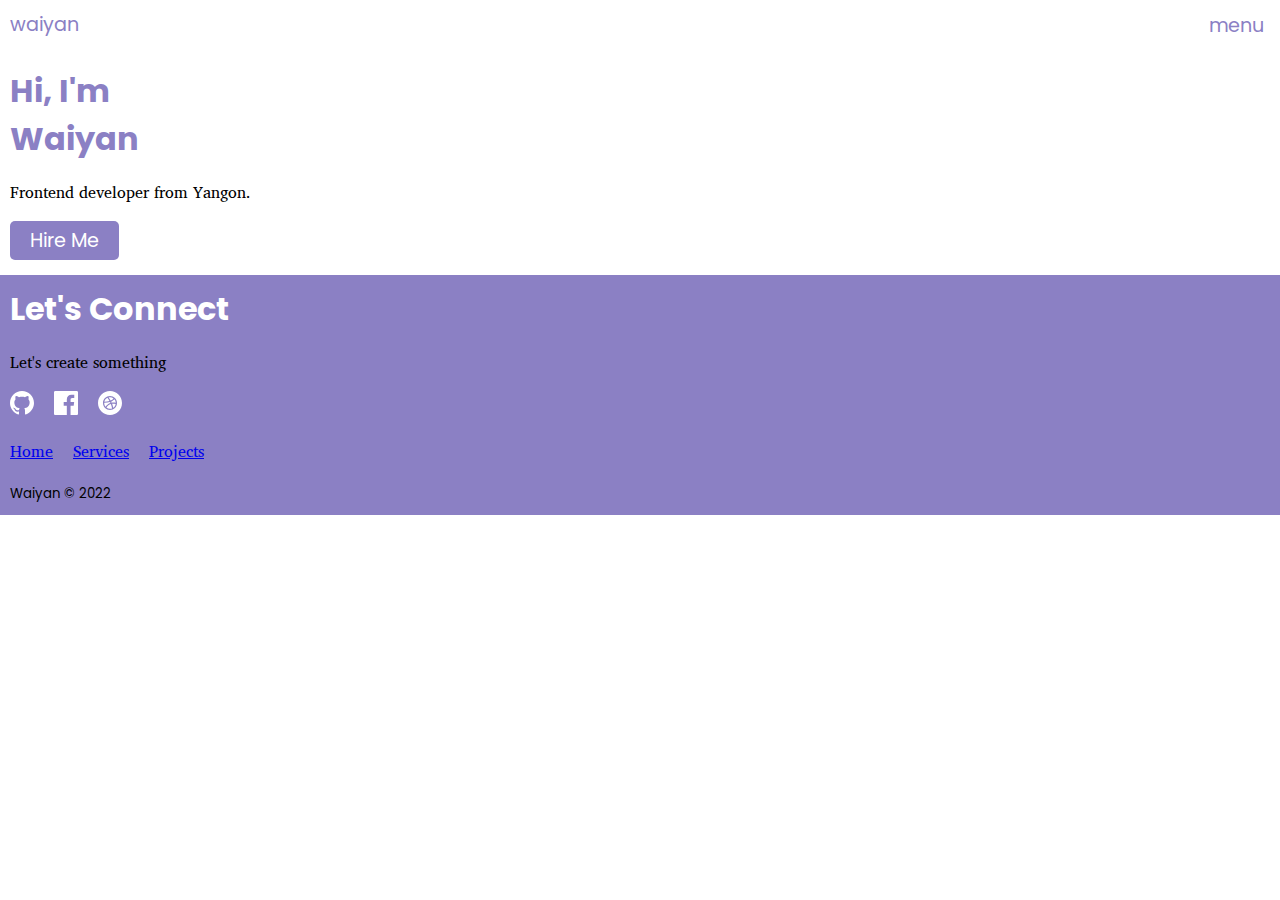
<file: index.html>
<!DOCTYPE html>
<html lang="en">
<head>
  <title>Web Development</title>
  <meta charset="utf-8" />
  <meta name="viewport" content="width=device-width,initial-scale=1" />
  <link rel="stylesheet" href="css/index.css" />
</head>
<body>
  <header>
    <!-- Logo -->
    <span>waiyan</span>

    <!-- Navigation -->
    <button id="header-menu">menu</button>
    <!--<nav>
      <ul>
        <li><a href="index.html">Home</a></li>
        <li><a href="services.html">Services</a></li>
        <li><a href="projects.html">Projects</a></li>
      </ul>
    </nav>-->
  </header>
  <main>
    <!-- left section -->
    <section class="hero">
      <h3>Hi, I'm <br />Waiyan</h3>
      <p>Frontend developer from Yangon.</p>
      <button type="button">Hire Me</button>
    </section>
    <!-- right section -->
    <section>
      <!--<img src="img/person.jpg" alt="person sitting" />-->
    </section>
  </main>
  <footer class="footer">
    <h3>Let's Connect</h3>
    <p>Let's create something</p>

    <!-- social media -->
    <!-- Github -->
    <svg xmlns="http://www.w3.org/2000/svg" width="24" height="24" viewBox="0 0 24 24" fill="#ffffff"><path d="M12 0c-6.626 0-12 5.373-12 12 0 5.302 3.438 9.8 8.207 11.387.599.111.793-.261.793-.577v-2.234c-3.338.726-4.033-1.416-4.033-1.416-.546-1.387-1.333-1.756-1.333-1.756-1.089-.745.083-.729.083-.729 1.205.084 1.839 1.237 1.839 1.237 1.07 1.834 2.807 1.304 3.492.997.107-.775.418-1.305.762-1.604-2.665-.305-5.467-1.334-5.467-5.931 0-1.311.469-2.381 1.236-3.221-.124-.303-.535-1.524.117-3.176 0 0 1.008-.322 3.301 1.23.957-.266 1.983-.399 3.003-.404 1.02.005 2.047.138 3.006.404 2.291-1.552 3.297-1.23 3.297-1.23.653 1.653.242 2.874.118 3.176.77.84 1.235 1.911 1.235 3.221 0 4.609-2.807 5.624-5.479 5.921.43.372.823 1.102.823 2.222v3.293c0 .319.192.694.801.576 4.765-1.589 8.199-6.086 8.199-11.386 0-6.627-5.373-12-12-12z"/></svg>

    <!-- Facebook -->
    <svg xmlns="http://www.w3.org/2000/svg" width="24" height="24" viewBox="0 0 24 24" fill="#ffffff"><path d="M22.675 0h-21.35c-.732 0-1.325.593-1.325 1.325v21.351c0 .731.593 1.324 1.325 1.324h11.495v-9.294h-3.128v-3.622h3.128v-2.671c0-3.1 1.893-4.788 4.659-4.788 1.325 0 2.463.099 2.795.143v3.24l-1.918.001c-1.504 0-1.795.715-1.795 1.763v2.313h3.587l-.467 3.622h-3.12v9.293h6.116c.73 0 1.323-.593 1.323-1.325v-21.35c0-.732-.593-1.325-1.325-1.325z"/></svg>
    <!-- Dribbble -->
    <svg xmlns="http://www.w3.org/2000/svg" width="24" height="24" viewBox="0 0 24 24" fill="#ffffff"><path d="M11.455 9.985c-1.419.417-3.11.632-5.067.646.405-1.654 1.518-3.03 3.003-3.784.777 1.016 1.464 2.063 2.064 3.138zm.965 1.93c-.124-.28-.254-.559-.391-.835-1.622.51-3.561.769-5.804.772l-.008.148c0 1.404.504 2.692 1.34 3.695 1.266-1.901 2.891-3.164 4.863-3.78zm-3.97 4.641c1.569 1.225 3.671 1.589 5.624.836-.252-1.488-.65-2.94-1.19-4.352-1.819.542-3.285 1.714-4.434 3.516zm7.075-9.13c-.977-.754-2.197-1.209-3.525-1.209-.49 0-.964.068-1.418.184.764 1.028 1.441 2.086 2.035 3.172 1.236-.524 2.204-1.24 2.908-2.147zm8.475 4.574c0 6.627-5.373 12-12 12s-12-5.373-12-12 5.373-12 12-12 12 5.373 12 12zm-5 0c0-3.866-3.135-7-7-7s-7 3.134-7 7 3.135 7 7 7 7-3.134 7-7zm-5.824-1.349c.157.324.305.651.447.98 1.26-.217 2.641-.204 4.143.042-.073-1.292-.566-2.474-1.354-3.403-.807 1.005-1.89 1.798-3.236 2.381zm.914 2.132c.489 1.309.865 2.651 1.119 4.023 1.312-.88 2.241-2.284 2.497-3.909-1.317-.228-2.522-.268-3.616-.114z"/></svg>
    <!-- footer navigation -->
    <nav class="footer-nav">
      <ul>
        <li><a href="index.html">Home</a></li>
        <li><a href="services.html">Services</a></li>
        <li><a href="projects.html">Projects</a></li>
      </ul>
    </nav>

    <!-- copyright -->
    <small>Waiyan &copy; 2022</small>
  </footer>
</body>
</html>
</file>
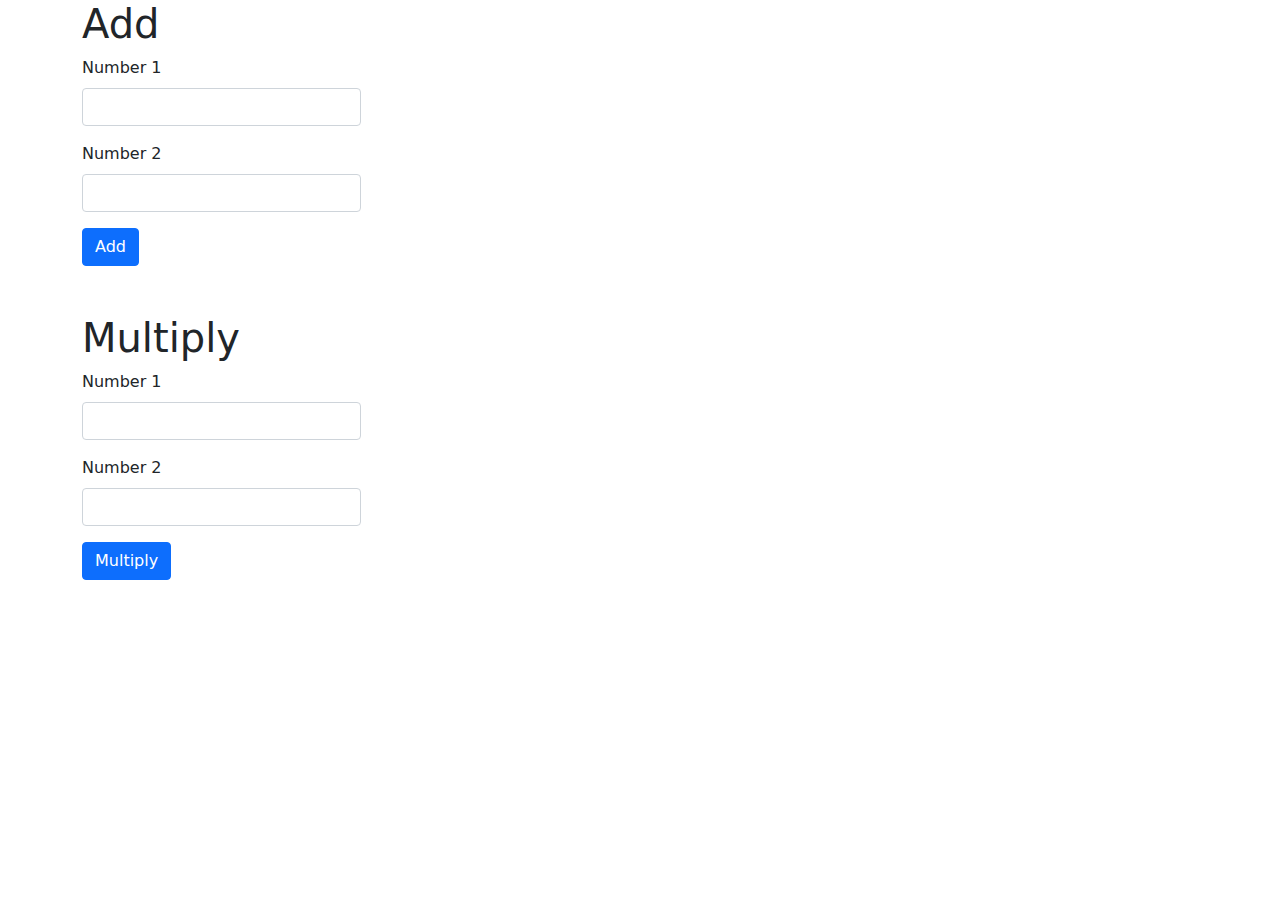
<file: jsexercise01.html>
<!DOCTYPE html>
<html lang="en">
<head>
  <meta charset="UTF-8">
  <meta name="viewport" content="width:device-width, initial-scale=1" />
  <title>JS Exercise</title>
  <link rel="stylesheet" href="css/bootstrap/bootstrap.css" />
</head>
<body>
  <div class="container">
    <h1>Add</h1>
    <form id="add-form" class="mb-5">
      <div class="mb-3 w-25">
        <label for="number1" class="form-label">Number 1</label>
        <input type="number" class="form-control" id="number1">
      </div>
      <div class="mb-3 w-25">
        <label for="number2" class="form-label">Number 2</label>
        <input type="number" class="form-control" id="number2">
      </div>
      <button type="submit" class="btn btn-primary">Add</button>
    </form>
    <h1>Multiply</h1>
    <form id="multiply-form">
      <div class="mb-3 w-25">
        <label for="multiply-number1" class="form-label">Number 1</label>
        <input type="number" class="form-control" id="multiply-number1">
      </div>
      <div class="mb-3 w-25">
        <label for="multiply-number2" class="form-label">Number 2</label>
        <input type="number" class="form-control" id="multiply-number2">
      </div>
      <button type="submit" class="btn btn-primary">Multiply</button>
    </form>
  </div>
  <script src="https://cdn.jsdelivr.net/npm/@popperjs/core@2.10.2/dist/umd/popper.min.js" integrity="sha384-7+zCNj/IqJ95wo16oMtfsKbZ9ccEh31eOz1HGyDuCQ6wgnyJNSYdrPa03rtR1zdB" crossorigin="anonymous"></script>
  <script src="js/bootstrap/bootstrap.js"></script>
  <script src="js/jsexercise01.js"></script>
</body>
</html>
</file>
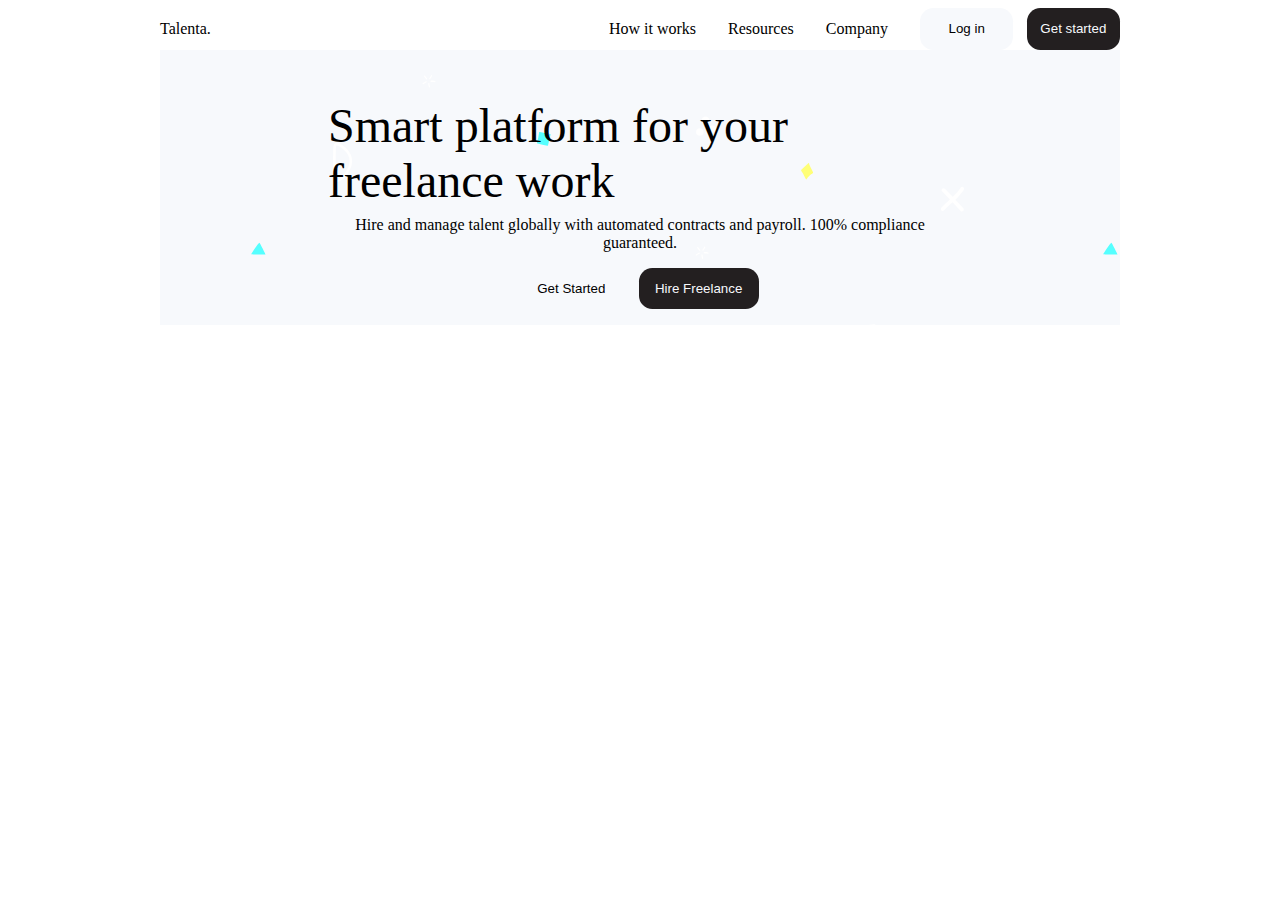
<file: template02.html>
<!DOCTYPE html>
<html lang="en">
<head>
  <meta charset="UTF-8">
  <title>Talenta</title>
  <link rel="stylesheet" href="css/template02.css"/>
</head>
<body>
  <div class="wrapper">
    <header>
      <span class="logo">Talenta.</span>
      <div>
        <nav>
          <ul>
            <li>How it works</li>
            <li>Resources</li>
            <li>Company</li>
          </ul>
          <button class="button primary-button" type="button">Log in</button>
          <button class="button secondary-button" type="button">Get started</button>
        </nav>
      </div>
    </header>
    <section class="hero-section">
      <span class="first-para">Smart platform for your freelance work</span>
      <span class="second-para">Hire and manage talent globally with automated contracts and payroll. 100% compliance guaranteed.</span>
      <div class="hero-buttons">
        <button class="button primary-button hero-first-button">Get Started</button>
        <button class="button secondary-button hero-second-button">Hire Freelance</button>
      </div>
    </section>
  </div>
</body>
</html>
</file>
<file: css/index.css>
@import url('https://fonts.googleapis.com/css2?family=Poppins:wght@500&display=swap');
@import url('https://fonts.googleapis.com/css2?family=Charis+SIL&display=swap');

:root {
  --primary-color: #8b80c4;
}

body {
  margin: 0;
  box-sizing: border-box;
  font-family: "Poppins", san-serif;
}

header {
  display: flex;
  flex-direction: row;
  justify-content: space-between;
  padding: 10px;
}

header span, header button {
  font-family: inherit;
  font-size: 1.2em;
  color: var(--primary-color);
}

#header-menu {
  background-color: #fff;
  border-style: none;
}

.hero {
  font-family: inherit;
  padding: 0px 10px;
}

.hero h3 {
  font-size: 2em;
  color: var(--primary-color);
  margin: 0.5em 0em;
}

.hero p {
  font-family: "Charis SIL", serif;
}

.hero button {
  font-size: 1.2em;
  font-family: "Poppins", sans-serif;
  color: #fff;
  background-color: var(--primary-color);
  padding: 5px 20px;
  border-style: none;
  border-radius: 5px;
}

.footer {
  margin-top: 15px;
  background-color: var(--primary-color);
  padding: 10px;
}

.footer h3 {
  margin: 0;
  color: #ffffff;
  font-size: 2em;
}

.footer p {
  font-family: "Charis SIL", serif;
}

.footer ul {
  list-style-type: none;
  padding-left: 0;
}

.footer ul li {
  font-family: "Charis SIL", serif;
  display: inline;
  margin-right: 1em;
}

.footer svg {
  margin-right: 1em;
}
</file>
<file: css/template02.css>
body {
  margin: 0;
  box-sizing: border-box;
}
.wrapper {
  width: 75%;
  margin: 0 auto;
}
header {
  display: flex;
  flex-direction: row;
  justify-content: space-between;
  align-items: center;
  margin-top: 0.5em;
}
header nav {
  display: flex;
  flex-direction: row;
  align-items: center;
}
header nav ul {
  display: flex;
  list-style-type: none;
  margin: 0;
  padding: 0;
}
header nav li {
  margin-right: 2em;
}
.hero-section {
  background-image: url("../img/confetti-doodles.svg");
  display: flex;
  flex-direction: column;
  align-items: center;
}
.first-para{
  font-size: 3em;
  width: 65%;
  margin-top: 1em;
}
.second-para{
  font-size: 1em;
  width: 65%;
  text-align: center;
  margin-top: 0.5em;
}
.button {
  border-radius: 1em;
  padding: 1em;
  width: 7em;
}
.primary-button {
  margin-right: 1em;
  background-color: #f7f9fc;
  border-style: none;
}
.secondary-button {
  background-color: #231f20;
  color: #f7f9fc;
  border-style: none;
}
.hero-buttons {
  margin: 1em 0;
}
.hero-first-button {
  width: 7.5em;
}
.hero-second-button {
  width: 9em;
}
</file>
